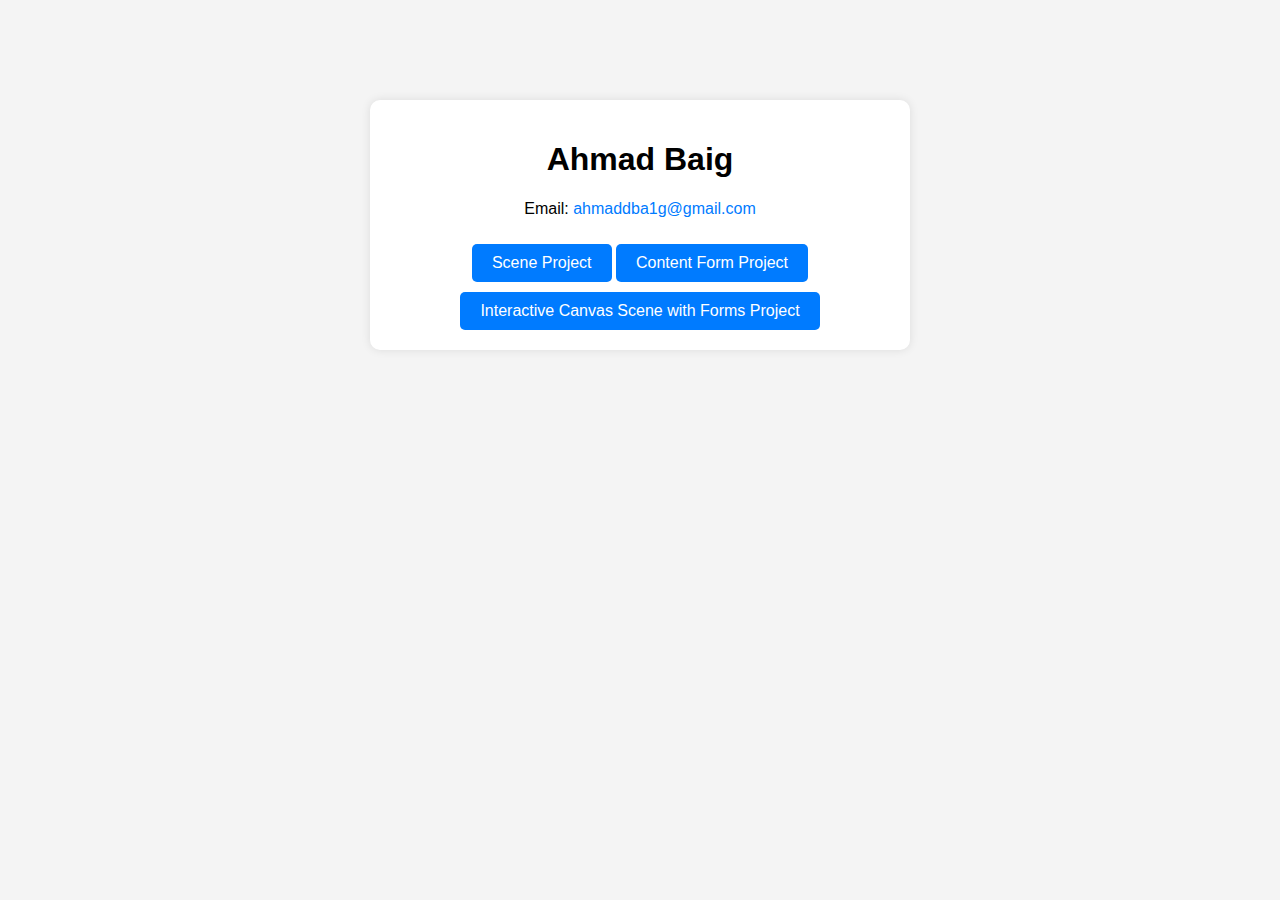
<file: index.html>
<!DOCTYPE html>
<html lang="en">
<head>
    <meta charset="UTF-8">
    <meta name="viewport" content="width=device-width, initial-scale=1.0">
    <title>My Contact Info</title>
    <link rel="stylesheet" href="styles.css"> 
</head>
<body>
    <div class="container">
        <h1>Ahmad Baig</h1>
        <p>Email: <a href="mailto:ahmaddba1g@gmail.com">ahmaddba1g@gmail.com</a></p>
        <div>
            <button onclick="location.href='scene.html'">Scene Project</button>
            <button onclick="location.href='bmi.html'">Content Form Project</button>
            <button onclick="location.href='bmi.html'">Interactive Canvas Scene with Forms Project</button>
            
        </div>
    </div>
</body>
</html>
</file>
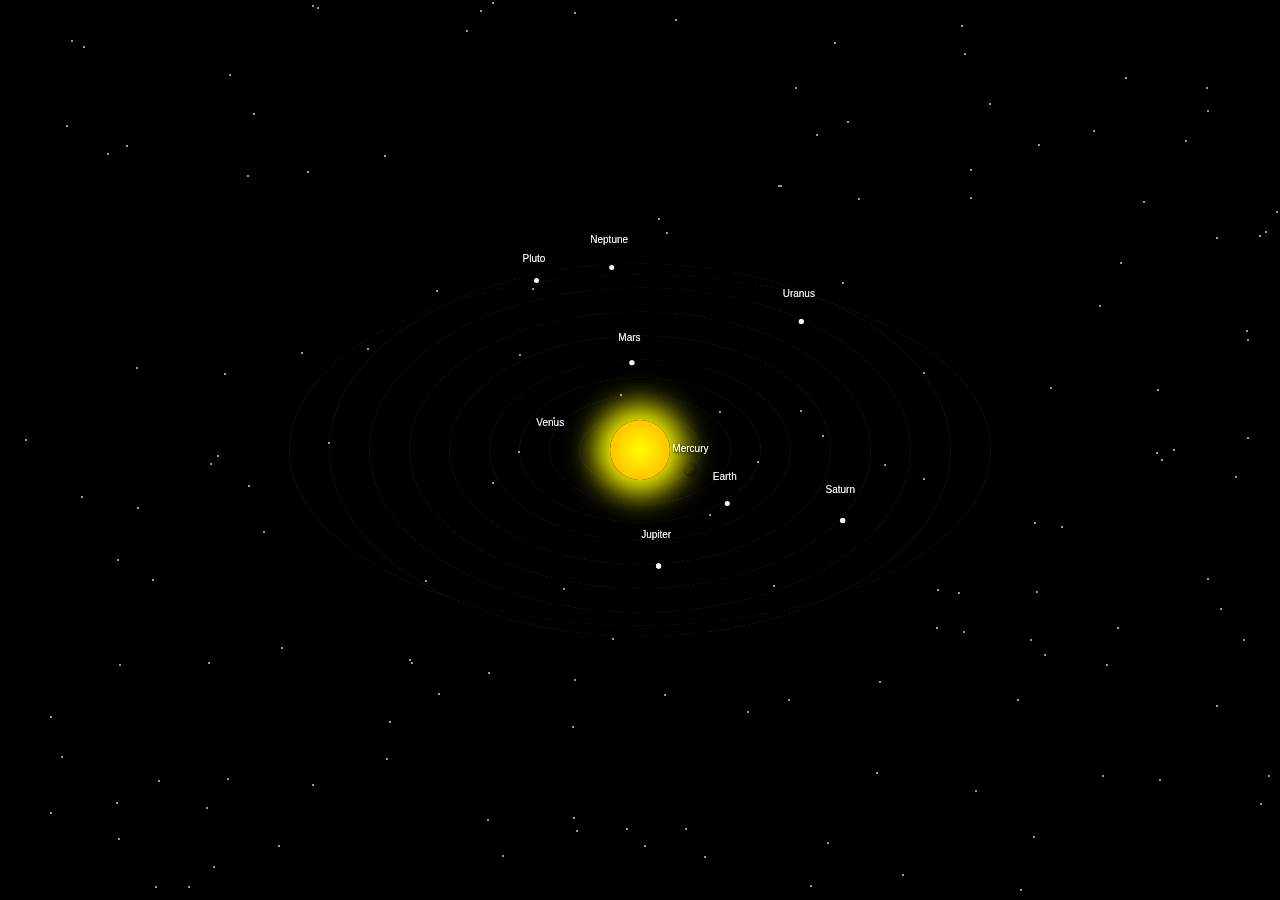
<file: PWA/index.html>
<!DOCTYPE html>
<html lang="en">
<head>
  <meta charset="UTF-8" />
  <meta name="viewport" content="width=device-width, initial-scale=1.0" />
  <title>OrbitScope</title>
  <link rel="manifest" href="manifest.json">
<meta name="theme-color" content="#000000">
  <link rel="stylesheet" href="style.css">
</head>
<body>
  <div id="universe">
    <div class="stars-container" id="stars-container"></div>
    <div class="sun"></div>

    <!-- Orbits -->
    <div class="orbit" style="width: 120px; height: 120px;"></div>
    <div class="orbit" style="width: 180px; height: 180px;"></div>
    <div class="orbit" style="width: 240px; height: 240px;"></div>
    <div class="orbit" style="width: 300px; height: 300px;"></div>
    <div class="orbit" style="width: 380px; height: 380px;"></div>
    <div class="orbit" style="width: 460px; height: 460px;"></div>
    <div class="orbit" style="width: 540px; height: 540px;"></div>
    <div class="orbit" style="width: 620px; height: 620px;"></div>
    <div class="orbit pluto-orbit"></div>

    <!-- Planets + Labels -->
    <div class="planet mercury" id="mercury"><span class="label">Mercury</span></div>
    <div class="planet venus" id="venus"><span class="label">Venus</span></div>
    <div class="planet earth" id="earth"><span class="label">Earth</span></div>
    <div class="planet mars" id="mars"><span class="label">Mars</span></div>
    <div class="planet jupiter" id="jupiter"><span class="label">Jupiter</span></div>
    <div class="planet saturn" id="saturn"><span class="label">Saturn</span></div>
    <div class="planet uranus" id="uranus"><span class="label">Uranus</span></div>
    <div class="planet neptune" id="neptune"><span class="label">Neptune</span></div>
    <div class="planet pluto" id="pluto"><span class="label">Pluto</span></div>

    <div class="info-box" id="infoBox"></div>

    <button id="installBtn" style="display: none; position: fixed; top: 10px; right: 10px; z-index: 999; background: #111; color: white; border: 1px solid white; padding: 8px 12px; cursor: pointer;">
      Install OrbitScope
    </button>
  </div>
  <script src="script.js"></script>
  <script>
    if ('serviceWorker' in navigator) {
      window.addEventListener('load', () => {
        navigator.serviceWorker.register('sw.js').then(() => {
          console.log("Service Worker registered!");
        });
      });
    }
  </script>
</body>
</html>
</file>
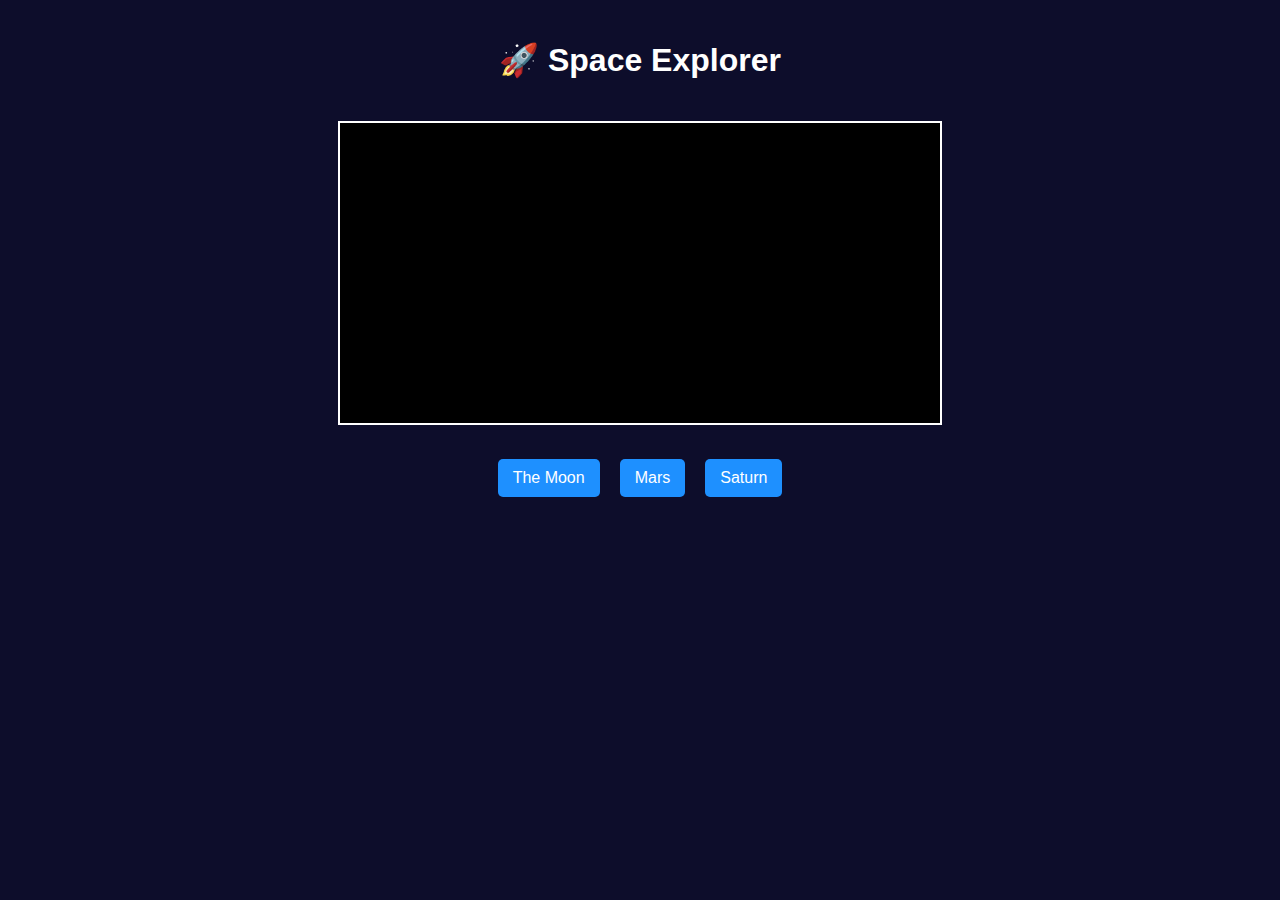
<file: space-app/index.html>
<!DOCTYPE html>
<html lang="en">
<head>
  <meta charset="UTF-8" />
  <meta name="viewport" content="width=device-width, initial-scale=1.0"/>
  <title>Space Explorer</title>
  <link rel="stylesheet" href="style.css" />
  <link rel="manifest" href="manifest.json">
</head>
<body>
  <div class="container">
    <h1>🚀 Space Explorer</h1>
    <canvas id="spaceCanvas" width="600" height="300"></canvas>
    <div id="menu"></div>
  </div>
  <script src="script.js"></script>
</body>
</html>
</file>
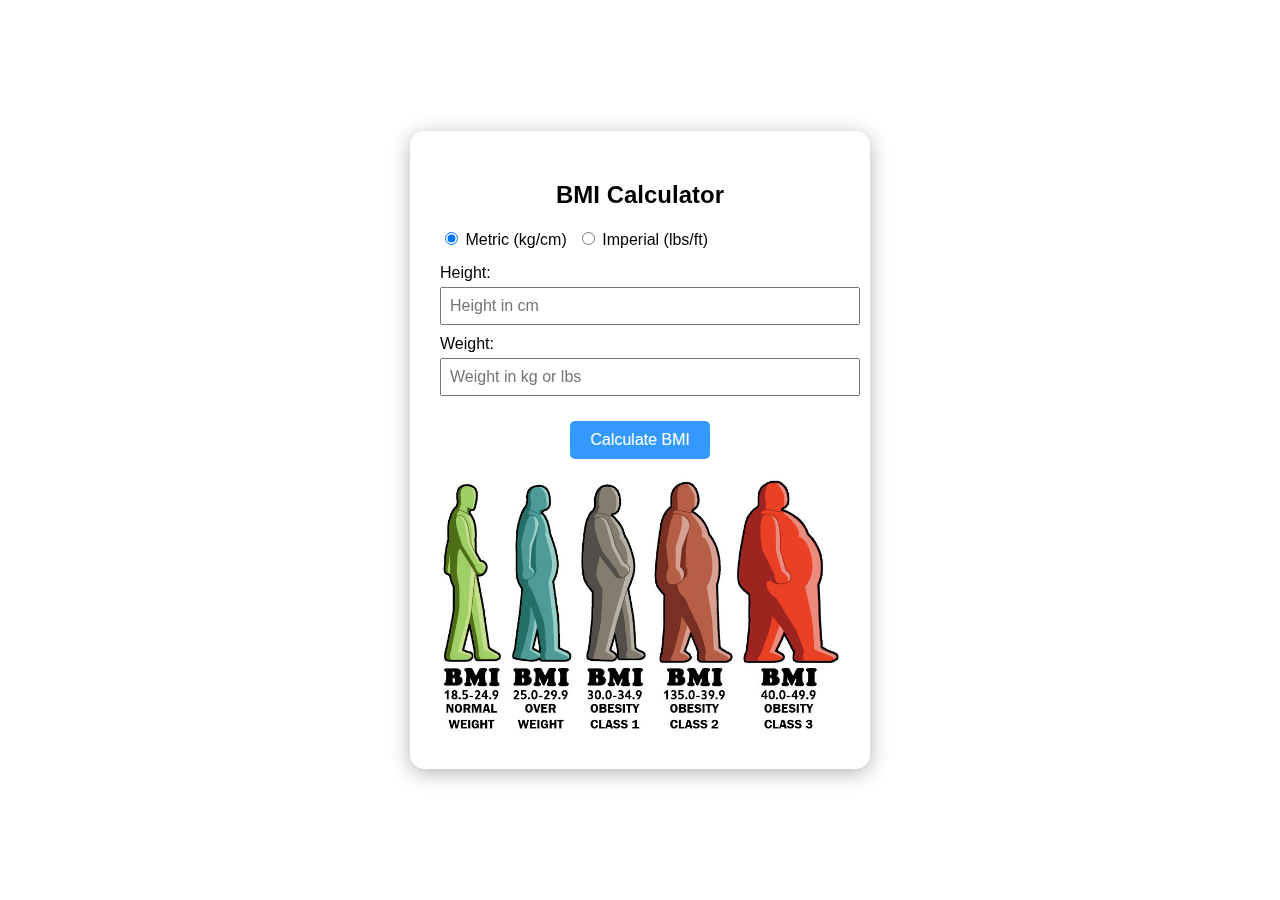
<file: bmi.html>
<!DOCTYPE html>
<html lang="en">
<head>
  <meta charset="UTF-8" />
  <meta name="viewport" content="width=device-width, initial-scale=1.0" />
  <title>BMI Calculator</title>
  <link rel="stylesheet" href="bmi.css" />
</head>
<body>
  <div class="container">
    <div class="card">
      <h2>BMI Calculator</h2>

      <div class="radio-group">
        <label><input type="radio" name="unit" value="metric" checked /> Metric (kg/cm)</label>
        <label><input type="radio" name="unit" value="imperial" /> Imperial (lbs/ft)</label>
      </div>

      <div class="input-group" id="height-group">
        <label for="height">Height:</label>
        <input type="number" id="height" placeholder="Height in cm" />

        <div id="imperial-height" class="imperial-height-row">
          <input type="number" id="heightFeet" placeholder="Feet" />
          <input type="number" id="heightInches" placeholder="Inches" />
        </div>
      </div>

      <div class="input-group">
        <label for="weight">Weight:</label>
        <input type="number" id="weight" placeholder="Weight in kg or lbs" />
      </div>

      <button onclick="calculateBMI()">Calculate BMI</button>
      <div id="result"></div>
      <img id="bmi-chart" src="images/BMI-Chart-for-Men.jpg" alt="BMI Chart" />
    </div>
  </div>
  <script src="bmi.js"></script>
</body>
</html>
</file>
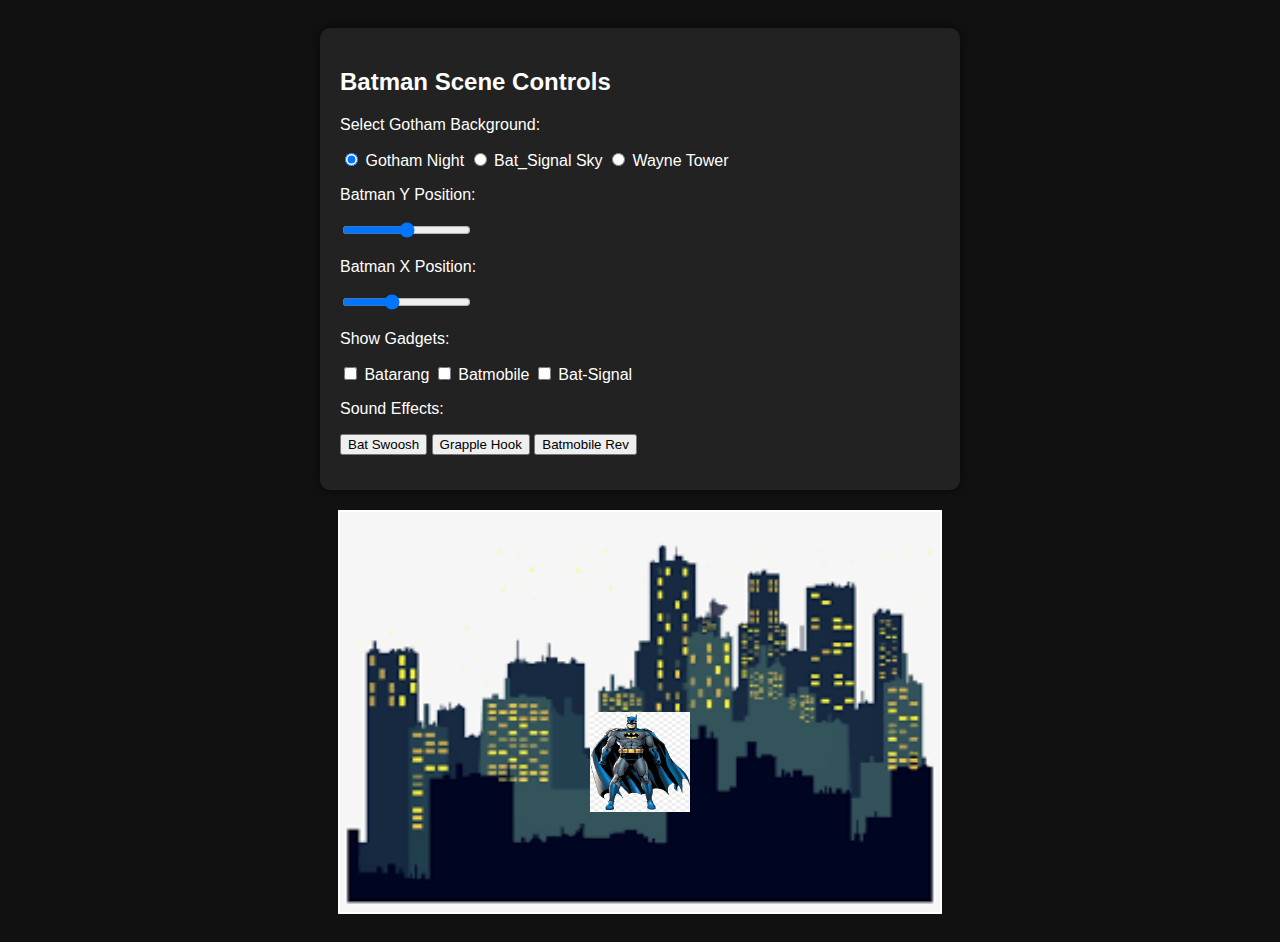
<file: interactive.html>
<!DOCTYPE html>
<html lang="en">
<head>
  <meta charset="UTF-8" />
  <meta name="viewport" content="width=device-width, initial-scale=1.0" />
  <title>Batman Interactive Scene</title>
  <link rel="stylesheet" href="int.css" />
</head>
<body>
  <div class="controls">
    <h2>Batman Scene Controls</h2>

    <div class="form-section">
      <p>Select Gotham Background:</p>
      <label><input type="radio" name="bg" value="gotham1.jpg" checked /> Gotham Night</label>
      <label><input type="radio" name="bg" value="gotham2.jpg" /> Bat_Signal Sky</label>
      <label><input type="radio" name="bg" value="wayne_tower.jpg" /> Wayne Tower</label>
    </div>

    <div class="form-section">
      <p>Batman Y Position:</p>
      <input type="range" id="sliderY" min="100" max="300" value="200" />
    </div>

    <div class="form-section">
      <p>Batman X Position:</p>
      <input type="range" id="sliderX" min="100" max="500" value="250" />
    </div>

    <div class="form-section">
      <p>Show Gadgets:</p>
      <label><input type="checkbox" id="item1" /> Batarang</label>
      <label><input type="checkbox" id="item2" /> Batmobile</label>
      <label><input type="checkbox" id="item3" /> Bat-Signal</label>
    </div>

    <div class="form-section">
      <p>Sound Effects:</p>
      <button onclick="playSound(0)">Bat Swoosh</button>
      <button onclick="playSound(1)">Grapple Hook</button>
      <button onclick="playSound(2)">Batmobile Rev</button>
    </div>
  </div>

  <canvas id="sceneCanvas" width="600" height="400"></canvas>

  <script src="int.js"></script>
</body>
</html>
</file>
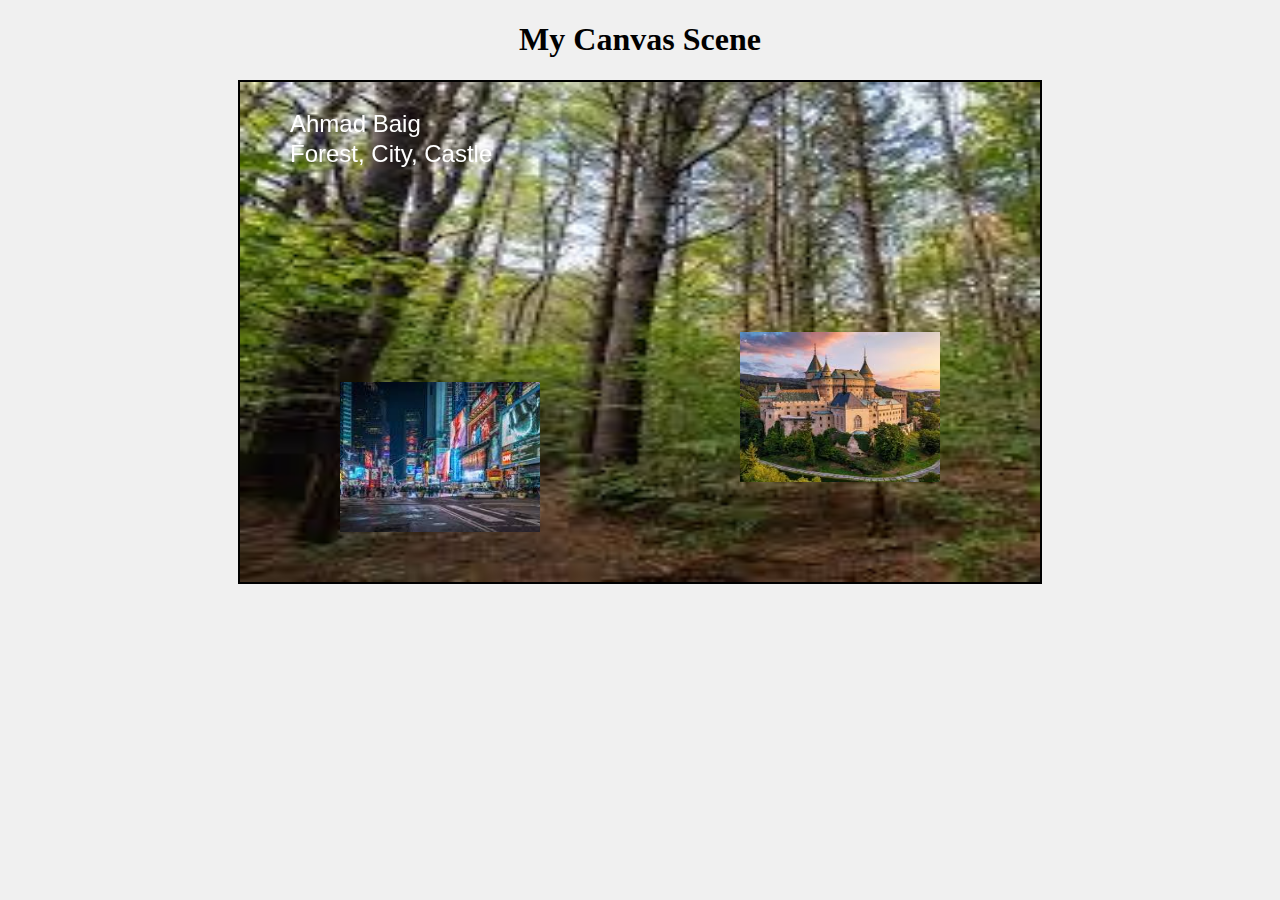
<file: scene.html>
<!DOCTYPE html>
<html lang="en">
<head>
    <meta charset="UTF-8">
    <meta name="viewport" content="width=device-width, initial-scale=1.0">
    <title>Canvas Scene</title>
    <style>
        body {
            text-align: center;
            background-color: #f0f0f0;
        }
        canvas {
            border: 2px solid black;
            background-color: white;
        }
    </style>
</head>
<body>
    <h1>My Canvas Scene</h1>
    <canvas id="myCanvas" width="800" height="500"></canvas>
    <script src="script.js"></script>
</body>
</html>
</file>
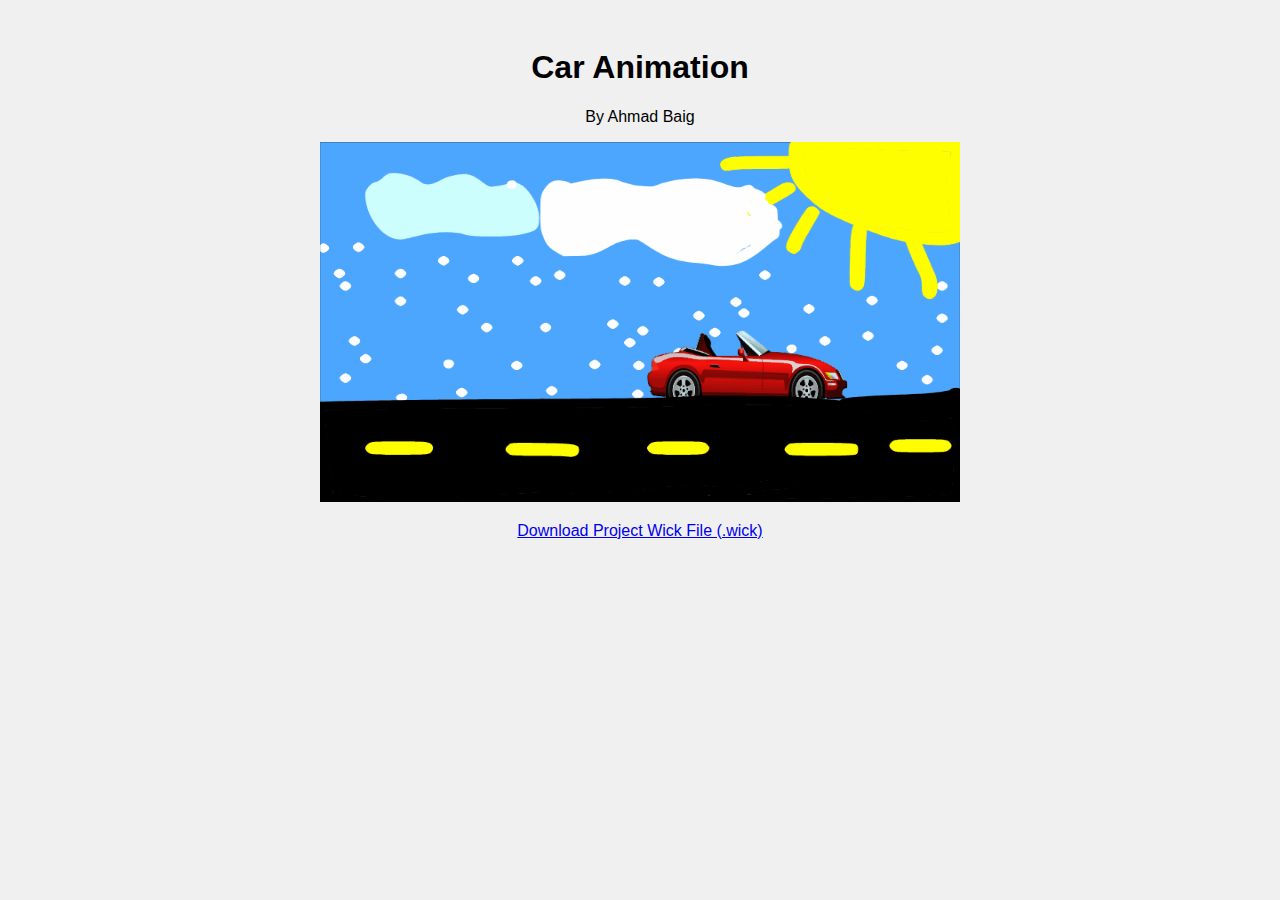
<file: wick.html>
<!DOCTYPE html>
<html lang="en">
<head>
  <meta charset="UTF-8">
  <title>Car Animation by Ahmad Baig</title>
</head>
<body style="text-align: center; font-family: sans-serif; background-color: #f0f0f0; padding: 20px;">
  <h1>Car Animation</h1>
  <p>By Ahmad Baig</p>

  <img src="My Project5-10-2025_17-46-22.gif" alt="Car driving animation" width="640" height="360" />

  <p>
    <a href="My Project5-10-2025_17-46-43.wick" download>Download Project Wick File (.wick)</a>
  </p>
</body>
</html>
</file>
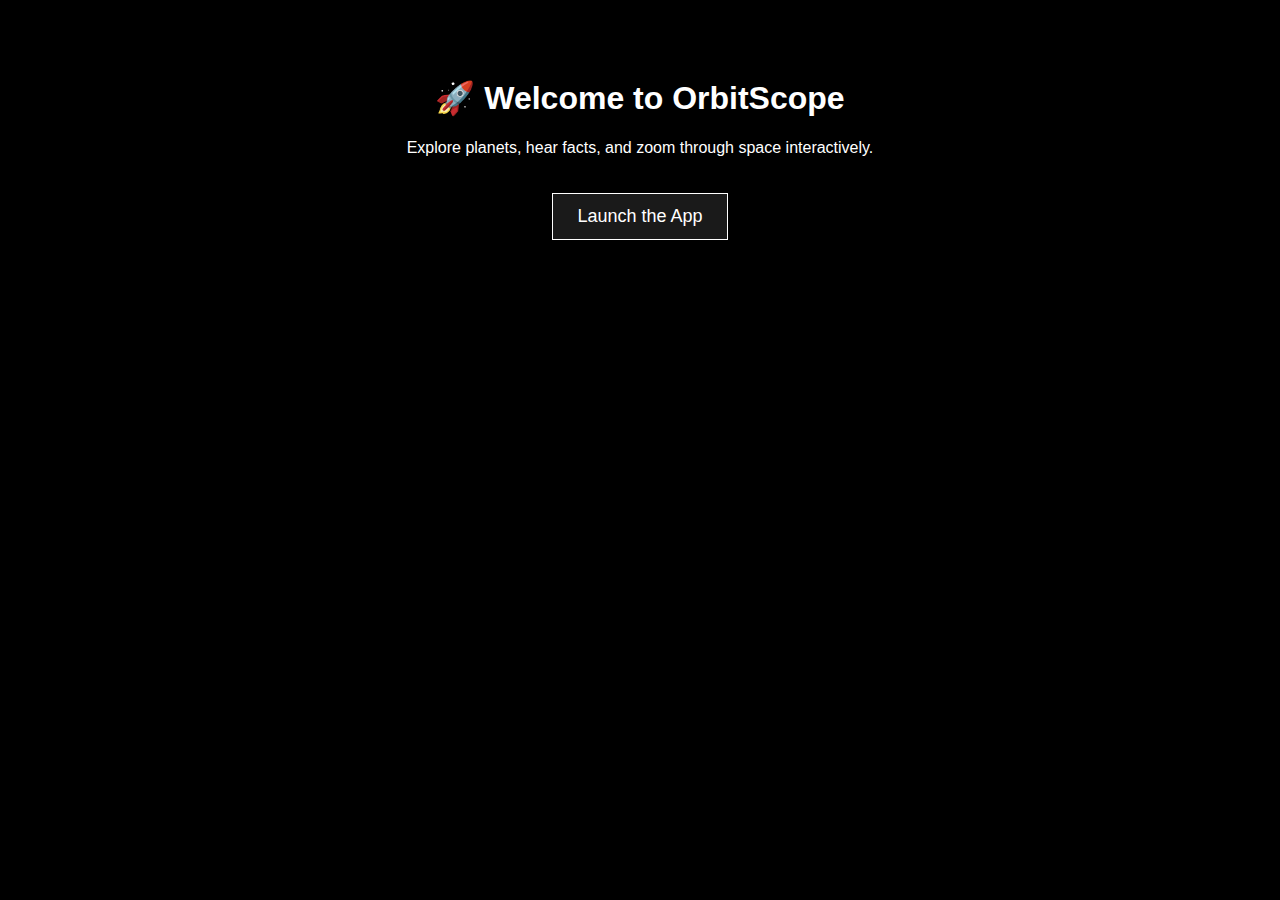
<file: PWA/home.html>
<!DOCTYPE html>
<html lang="en">
<head>
  <meta charset="UTF-8">
  <title>OrbitScope Launch</title>
  <style>
    body {
      font-family: sans-serif;
      background: black;
      color: white;
      text-align: center;
      padding: 50px;
    }
    a button {
      font-size: 18px;
      padding: 12px 24px;
      margin-top: 20px;
      background: #1a1a1a;
      color: white;
      border: 1px solid white;
      cursor: pointer;
    }
  </style>
</head>
<body>
  <h1>🚀 Welcome to OrbitScope</h1>
  <p>Explore planets, hear facts, and zoom through space interactively.</p>
  <a href="index.html"><button>Launch the App</button></a>
</body>
</html>
</file>
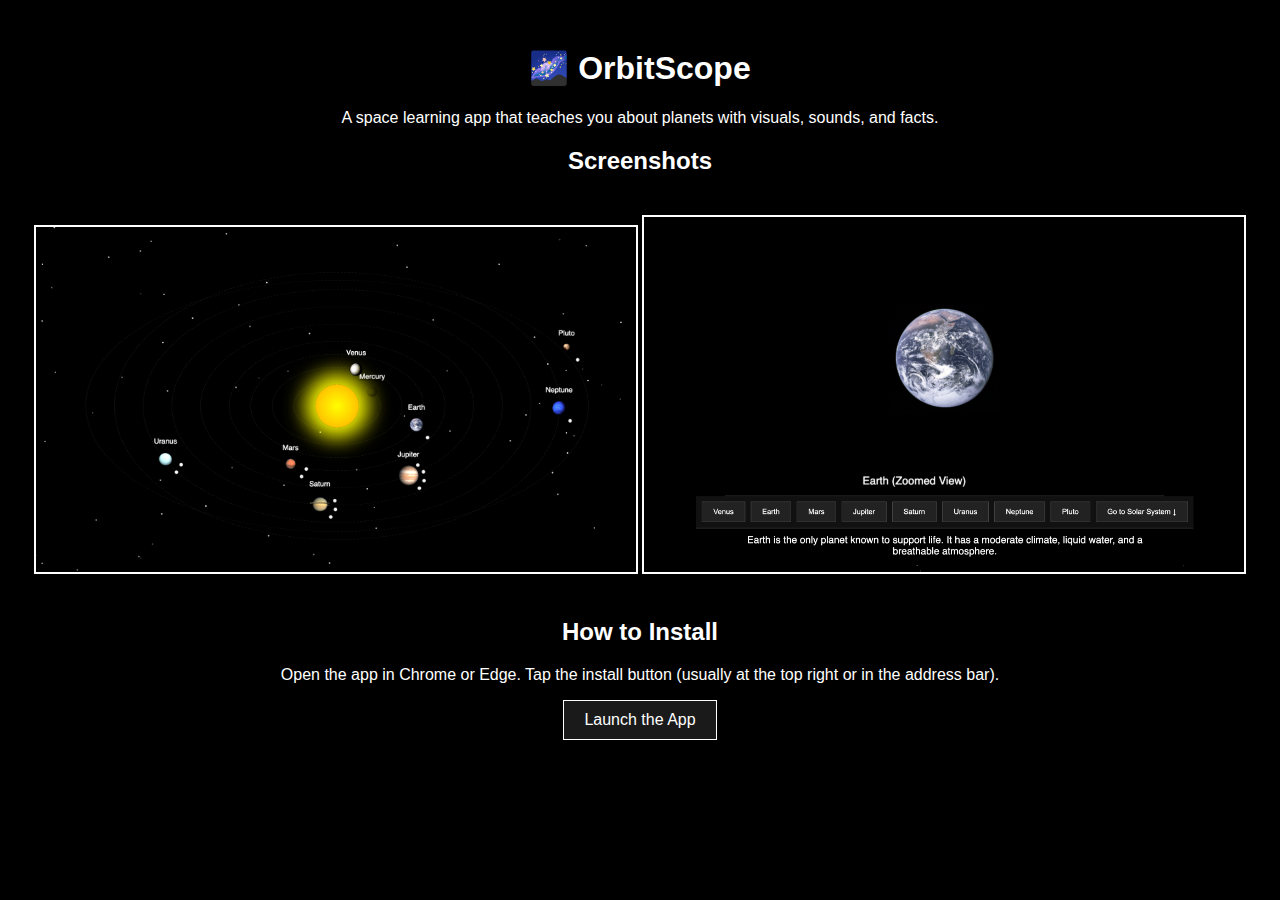
<file: PWA/promo.html>
<!DOCTYPE html>
<html lang="en">
<head>
  <meta charset="UTF-8" />
  <title>OrbitScope Promo</title>
  <style>
    body { font-family: sans-serif; background: #000; color: #fff; text-align: center; padding: 20px; }
    img { width: 80%; max-width: 600px; margin: 20px 0; border: 2px solid white; }
    button { padding: 10px 20px; font-size: 16px; background: #1a1a1a; border: 1px solid #fff; color: #fff; cursor: pointer; }
  </style>
</head>
<body>
  <h1>🌌 OrbitScope</h1>
  <p>A space learning app that teaches you about planets with visuals, sounds, and facts.</p>

  <h2>Screenshots</h2>
  <img src="assets/orbit.png" alt="Orbit View">
  <img src="assets/learning.png" alt="Learning View">

  <h2>How to Install</h2>
  <p>Open the app in Chrome or Edge. Tap the install button (usually at the top right or in the address bar).</p>

  <a href="index.html"><button>Launch the App</button></a>
</body>
</html>
</file>
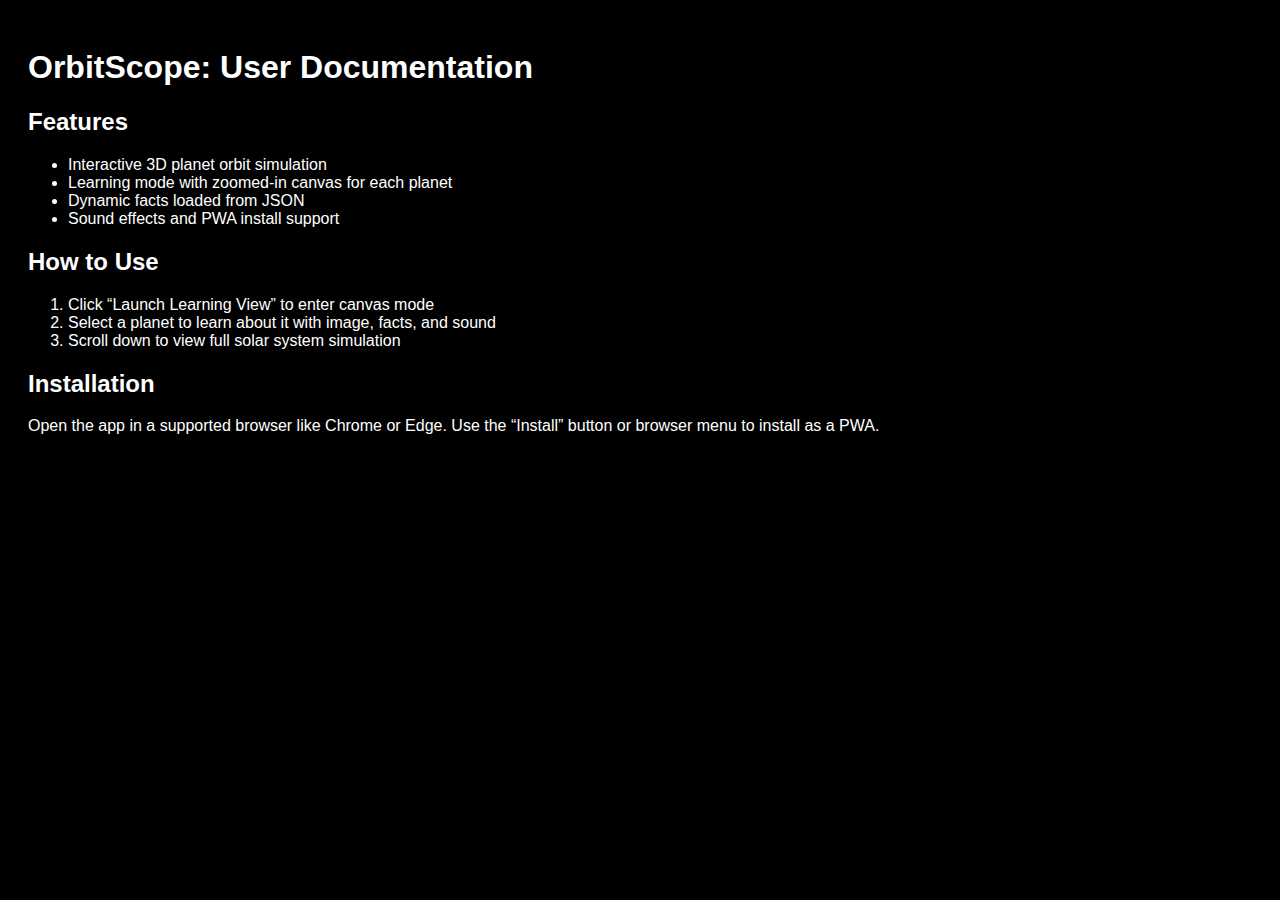
<file: PWA/README.html>
<!DOCTYPE html>
<html lang="en">
<head>
  <meta charset="UTF-8" />
  <title>OrbitScope Documentation</title>
</head>
<body style="font-family:sans-serif; padding: 20px; background: black; color: white;">
  <h1>OrbitScope: User Documentation</h1>

  <h2>Features</h2>
  <ul>
    <li>Interactive 3D planet orbit simulation</li>
    <li>Learning mode with zoomed-in canvas for each planet</li>
    <li>Dynamic facts loaded from JSON</li>
    <li>Sound effects and PWA install support</li>
  </ul>

  <h2>How to Use</h2>
  <ol>
    <li>Click “Launch Learning View” to enter canvas mode</li>
    <li>Select a planet to learn about it with image, facts, and sound</li>
    <li>Scroll down to view full solar system simulation</li>
  </ol>

  <h2>Installation</h2>
  <p>Open the app in a supported browser like Chrome or Edge. Use the “Install” button or browser menu to install as a PWA.</p>
</body>
</html>
</file>
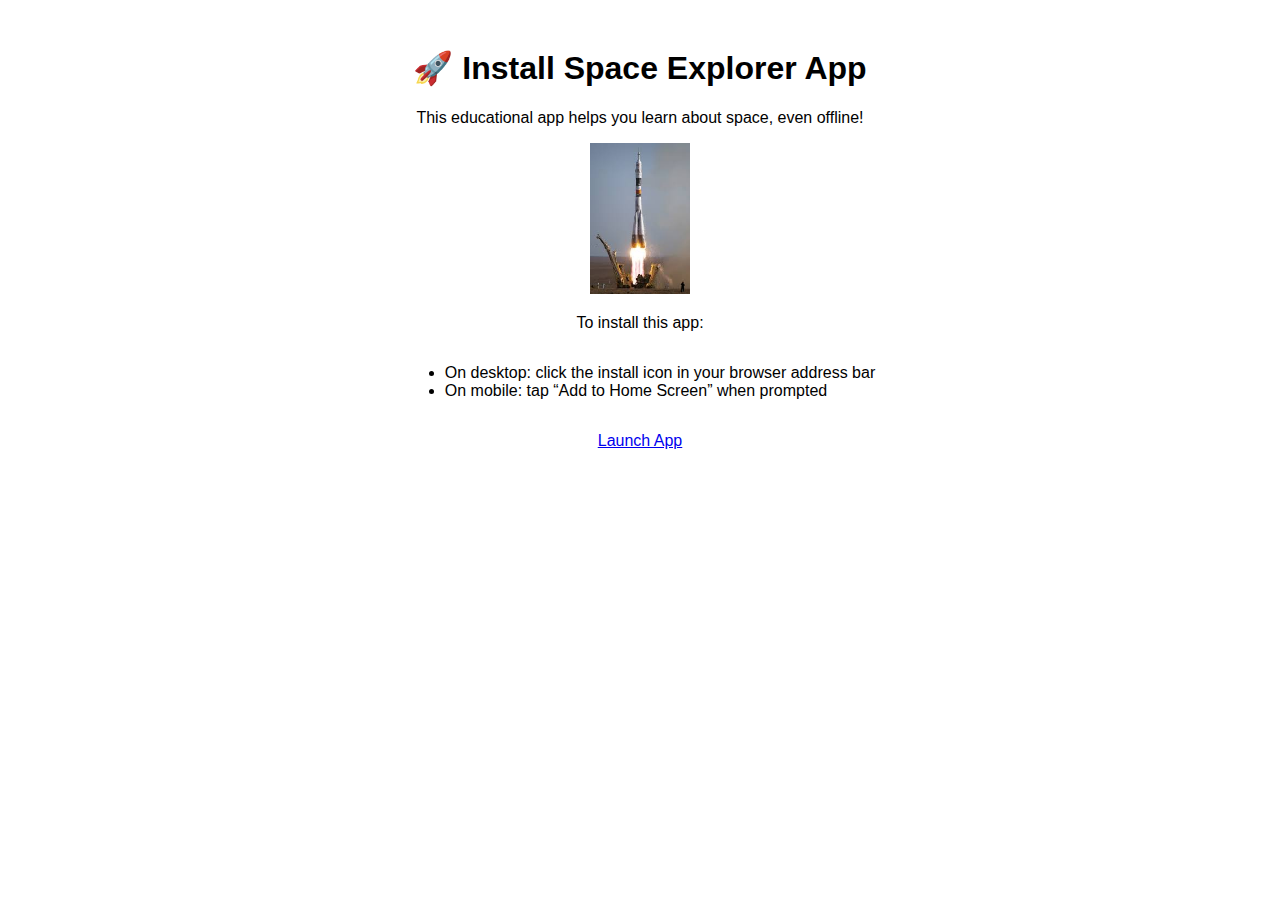
<file: space-app/promo.html>
<!DOCTYPE html>
<html lang="en">
<head>
  <meta charset="UTF-8">
  <title>Install Space Explorer</title>
</head>
<body style="font-family: sans-serif; text-align: center; padding: 20px;">
  <h1>🚀 Install Space Explorer App</h1>
  <p>This educational app helps you learn about space, even offline!</p>
  <img src="icon.jpg" width="100" />
  <p>To install this app:</p>
  <ul style="text-align: left; display: inline-block;">
    <li>On desktop: click the install icon in your browser address bar</li>
    <li>On mobile: tap “Add to Home Screen” when prompted</li>
  </ul>
  <p><a href="index.html">Launch App</a></p>
</body>
</html>
</file>
<file: styles.css>
body {
    font-family: Arial, sans-serif;
    text-align: center;
    background-color: #f4f4f4;
    margin: 0;
    padding: 0;
}

.container {
    max-width: 500px;
    margin: 100px auto;
    background: white;
    padding: 20px;
    border-radius: 10px;
    box-shadow: 0 0 10px rgba(0, 0, 0, 0.1);
}

button {
    background-color: #007bff;
    color: white;
    border: none;
    padding: 10px 20px;
    font-size: 16px;
    border-radius: 5px;
    cursor: pointer;
    margin-top: 10px;
    transition: background 0.3s;
}

button:hover {
    background-color: #0056b3;
}

a {
    color: #007bff;
    text-decoration: none;
}

a:hover {
    text-decoration: underline;
}
</file>
<file: PWA/style.css>
body {
  margin: 0;
  background: black;
  overflow: hidden;
  font-family: sans-serif;
  color: white;
}

#universe {
  position: relative;
  width: 100vw;
  height: 100vh;
  overflow: hidden;
}

.stars-container {
  position: absolute;
  width: 100%;
  height: 100%;
  z-index: 0;
}

.star {
  position: absolute;
  width: 2px;
  height: 2px;
  background: white;
  border-radius: 50%;
  opacity: 0.8;
  animation: twinkle 2s infinite ease-in-out;
}

@keyframes twinkle {
  0%, 100% { opacity: 0.2; }
  50% { opacity: 1; }
}

.sun {
  position: absolute;
  width: 60px;
  height: 60px;
  background: radial-gradient(circle, #ffff00, #ffaa00);
  border-radius: 50%;
  left: 50%;
  top: 50%;
  transform: translate(-50%, -50%);
  box-shadow: 0 0 30px 15px yellow;
  z-index: 2;
}

.orbit {
  position: absolute;
  border: 1px dashed rgba(255, 255, 255, 0.1);
  border-radius: 50%;
  left: 50%;
  top: 50%;
  transform: translate(-50%, -50%) scaleY(0.6);
  z-index: 1;
}

.orbit.pluto-orbit {
  width: 700px;
  height: 700px;
  transform: translate(-50%, -50%) scaleY(0.5) rotate(20deg);
}

.planet {
  position: absolute;
  border-radius: 50%;
  z-index: 3;
  background-size: cover;
  background-position: center;
  box-shadow: inset -2px -2px 4px rgba(0,0,0,0.5);
  filter: brightness(1.15) contrast(1.1);
  transition: transform 0.2s, filter 0.2s;
}

.planet:hover {
  transform: scale(1.3);
  filter: brightness(1.3) contrast(1.3);
  z-index: 5;
}

.label {
  position: absolute;
  top: -20px;
  left: 50%;
  transform: translateX(-50%);
  font-size: 10px;
  white-space: nowrap;
  color: #fff;
  text-shadow: 1px 1px 3px black;
}

.moon {
  position: absolute;
  width: 5px;
  height: 5px;
  background: #ccc;
  border-radius: 50%;
  top: 50%;
  left: 50%;
  animation: orbitmoon 3s linear infinite;
}
@keyframes orbitmoon {
  from { transform: rotate(0deg) translateX(20px); }
  to   { transform: rotate(360deg) translateX(20px); }
}

/* Planet textures */
.mercury { width: 14px; height: 14px; background-image: url('https://upload.wikimedia.org/wikipedia/commons/3/36/Mercury_in_true_color.jpg'); }
.venus   { width: 18px; height: 18px; background-image: url('https://upload.wikimedia.org/wikipedia/commons/e/e5/Venus-real_color.jpg'); }
.earth   { width: 20px; height: 20px; background-image: url('https://upload.wikimedia.org/wikipedia/commons/9/97/The_Earth_seen_from_Apollo_17.jpg'); }
.mars    { width: 16px; height: 16px; background-image: url('https://upload.wikimedia.org/wikipedia/commons/0/02/OSIRIS_Mars_true_color.jpg'); }
.jupiter { width: 30px; height: 30px; background-image: url('https://upload.wikimedia.org/wikipedia/commons/e/e2/Jupiter.jpg'); }
.saturn  { width: 28px; height: 28px; background-image: url('https://upload.wikimedia.org/wikipedia/commons/c/c7/Saturn_during_Equinox.jpg'); }
.uranus  { width: 22px; height: 22px; background-image: url('https://upload.wikimedia.org/wikipedia/commons/3/3d/Uranus2.jpg'); }
.neptune { width: 22px; height: 22px; background-image: url('https://upload.wikimedia.org/wikipedia/commons/5/56/Neptune_Full.jpg'); }
.pluto   { width: 10px; height: 10px; background-image: url('https://upload.wikimedia.org/wikipedia/commons/2/2a/Nh-pluto-in-true-color_2x_JPEG-edit-frame.jpg'); }

.info-box {
  position: absolute;
  bottom: 10px;
  left: 10px;
  background: rgba(0,0,0,0.7);
  padding: 10px;
  border: 1px solid white;
  max-width: 300px;
  display: none;
  z-index: 10;
}
#learnCanvas {
  display: block;
  margin: 0 auto;
  background: black;
  border-bottom: 1px solid #333;
}

#canvasMenu {
  display: flex;
  justify-content: center;
  background: #111;
  padding: 10px;
  gap: 10px;
  border-bottom: 2px solid #222;
}

#canvasMenu button {
  background: #222;
  color: white;
  border: 1px solid #444;
  padding: 10px 20px;
  cursor: pointer;
}
#canvasMenu button:hover {
  background: #333;
}

html, body {
  height: 100%;
  overflow-y: auto;
  scroll-behavior: smooth;
}

#appWrapper {
  display: flex;
  flex-direction: column;
  align-items: center;
}
</file>
<file: space-app/style.css>
body {
  font-family: Arial, sans-serif;
  text-align: center;
  background: #0d0d2b;
  color: white;
  margin: 0;
  padding: 20px;
}

.container {
  max-width: 700px;
  margin: auto;
}

canvas {
  border: 2px solid white;
  background: black;
  margin: 20px 0;
}

button {
  margin: 10px;
  padding: 10px 15px;
  font-size: 16px;
  background: #1e90ff;
  color: white;
  border: none;
  border-radius: 5px;
  cursor: pointer;
}

button:hover {
  background: #005fbb;
}
</file>
<file: bmi.css>
body {
    margin: 0;
    font-family: Arial, sans-serif;
    background-size: cover;
    background-position: center;
    display: flex;
    justify-content: center;
    align-items: center;
    height: 100vh;
  }
  
  .container {
    backdrop-filter: blur(5px);
  }
  
  .card {
    background-color: rgba(255, 255, 255, 0.95);
    padding: 30px;
    border-radius: 15px;
    box-shadow: 0 4px 20px rgba(0, 0, 0, 0.3);
    text-align: center;
    max-width: 400px;
    width: 100%;
  }
  
  .input-group {
    margin: 10px 0;
    text-align: left;
    display: flex;
    flex-direction: column;
    gap: 5px;
  }
  
  input[type='number'] {
    width: 100%;
    padding: 8px;
    font-size: 16px;
  }
  
  .imperial-height-row {
    display: none;
    flex-direction: row;
    gap: 10px;
  }
  
  .imperial-height-row input {
    flex: 1;
  }
  
  button {
    margin-top: 15px;
    padding: 10px 20px;
    font-size: 16px;
    background-color: #3399ff;
    color: white;
    border: none;
    border-radius: 5px;
    cursor: pointer;
  }
  
  button:hover {
    background-color: #007acc;
  }
  
  .radio-group {
    margin-bottom: 15px;
    text-align: left;
    display: flex;
    gap: 10px;
    flex-wrap: wrap;
  }
  
  #bmi-chart {
    width: 100%;
    margin-top: 20px;
    border-radius: 10px;
  }
</file>
<file: int.css>
body {
  display: flex;
  flex-direction: column;
  align-items: center;
  font-family: Arial, sans-serif;
  background-color: #111;
  color: white;
  padding: 20px;
}

.controls {
  background: #222;
  padding: 20px;
  border-radius: 10px;
  box-shadow: 0 0 10px rgba(0,0,0,0.6);
  margin-bottom: 20px;
  max-width: 600px;
  width: 100%;
}

.form-section {
  margin-bottom: 15px;
}

canvas {
  border: 2px solid white;
  background-color: #333;
}
</file>
